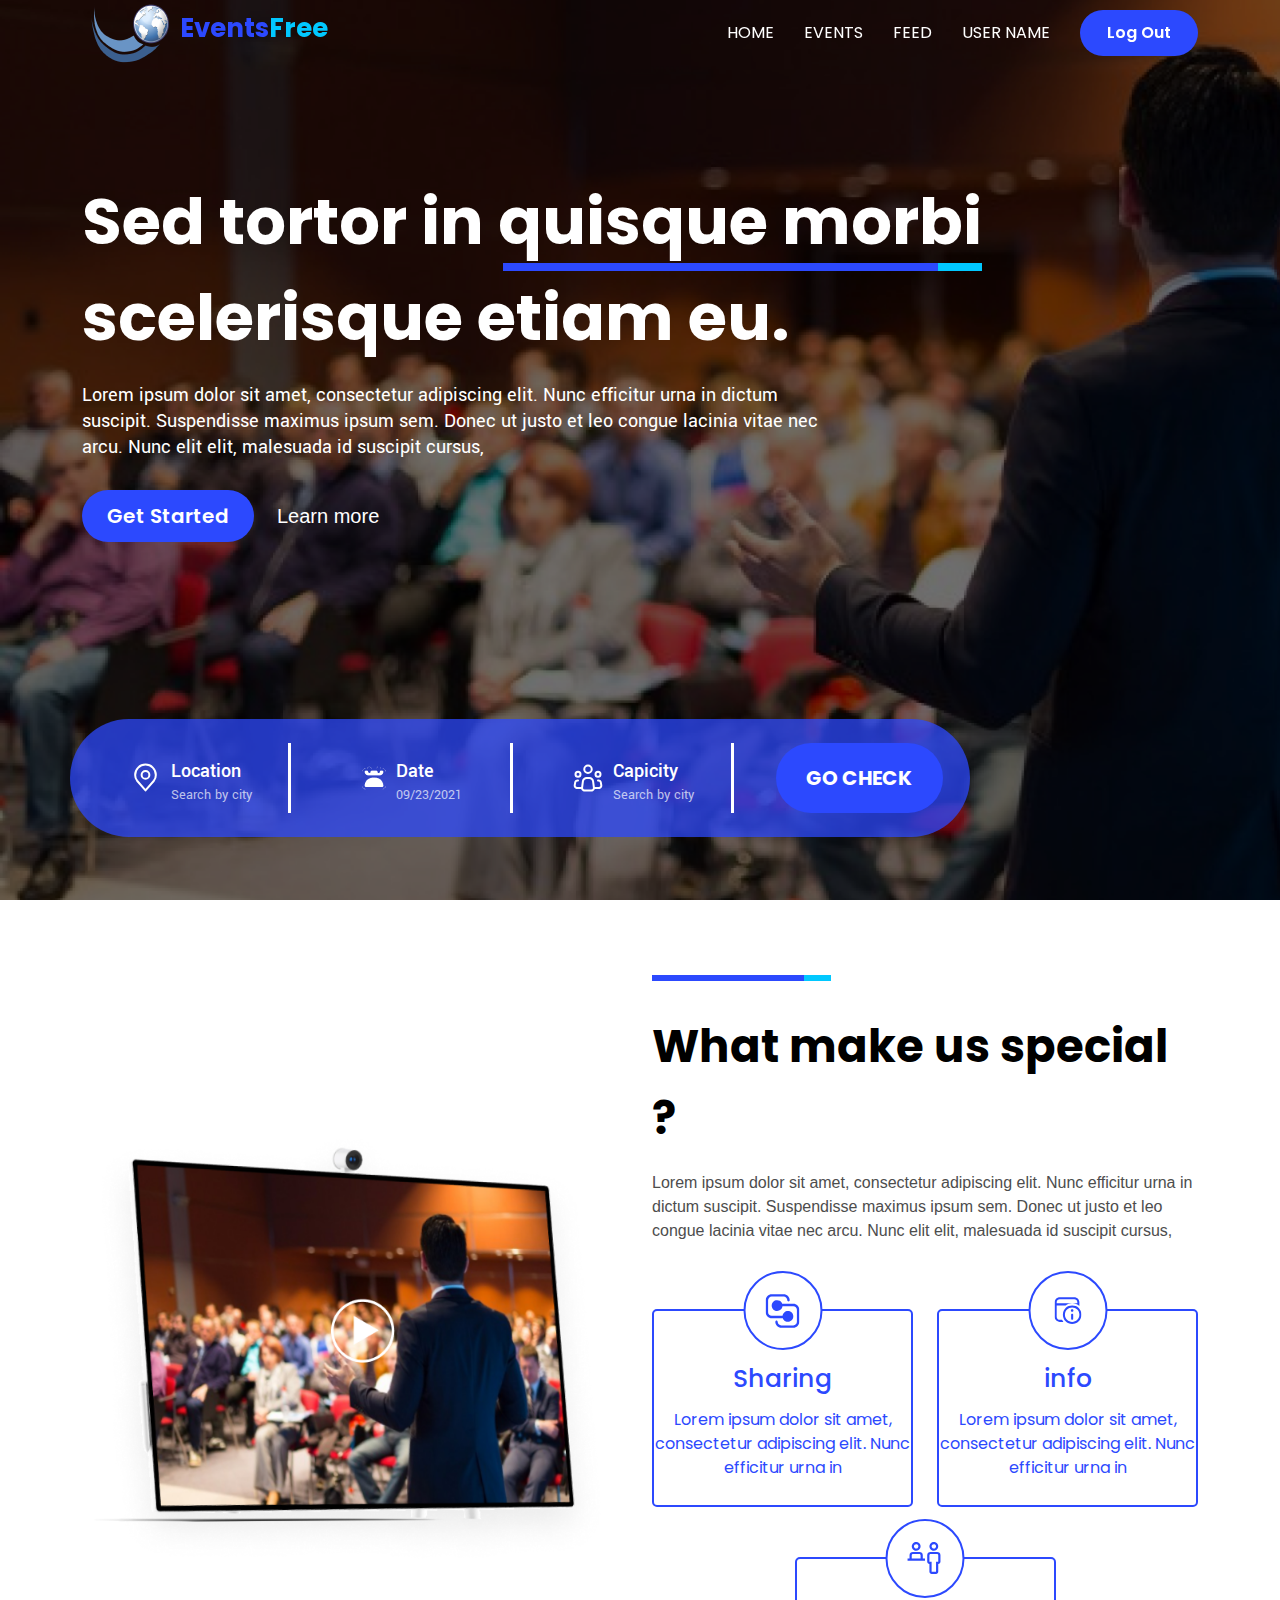
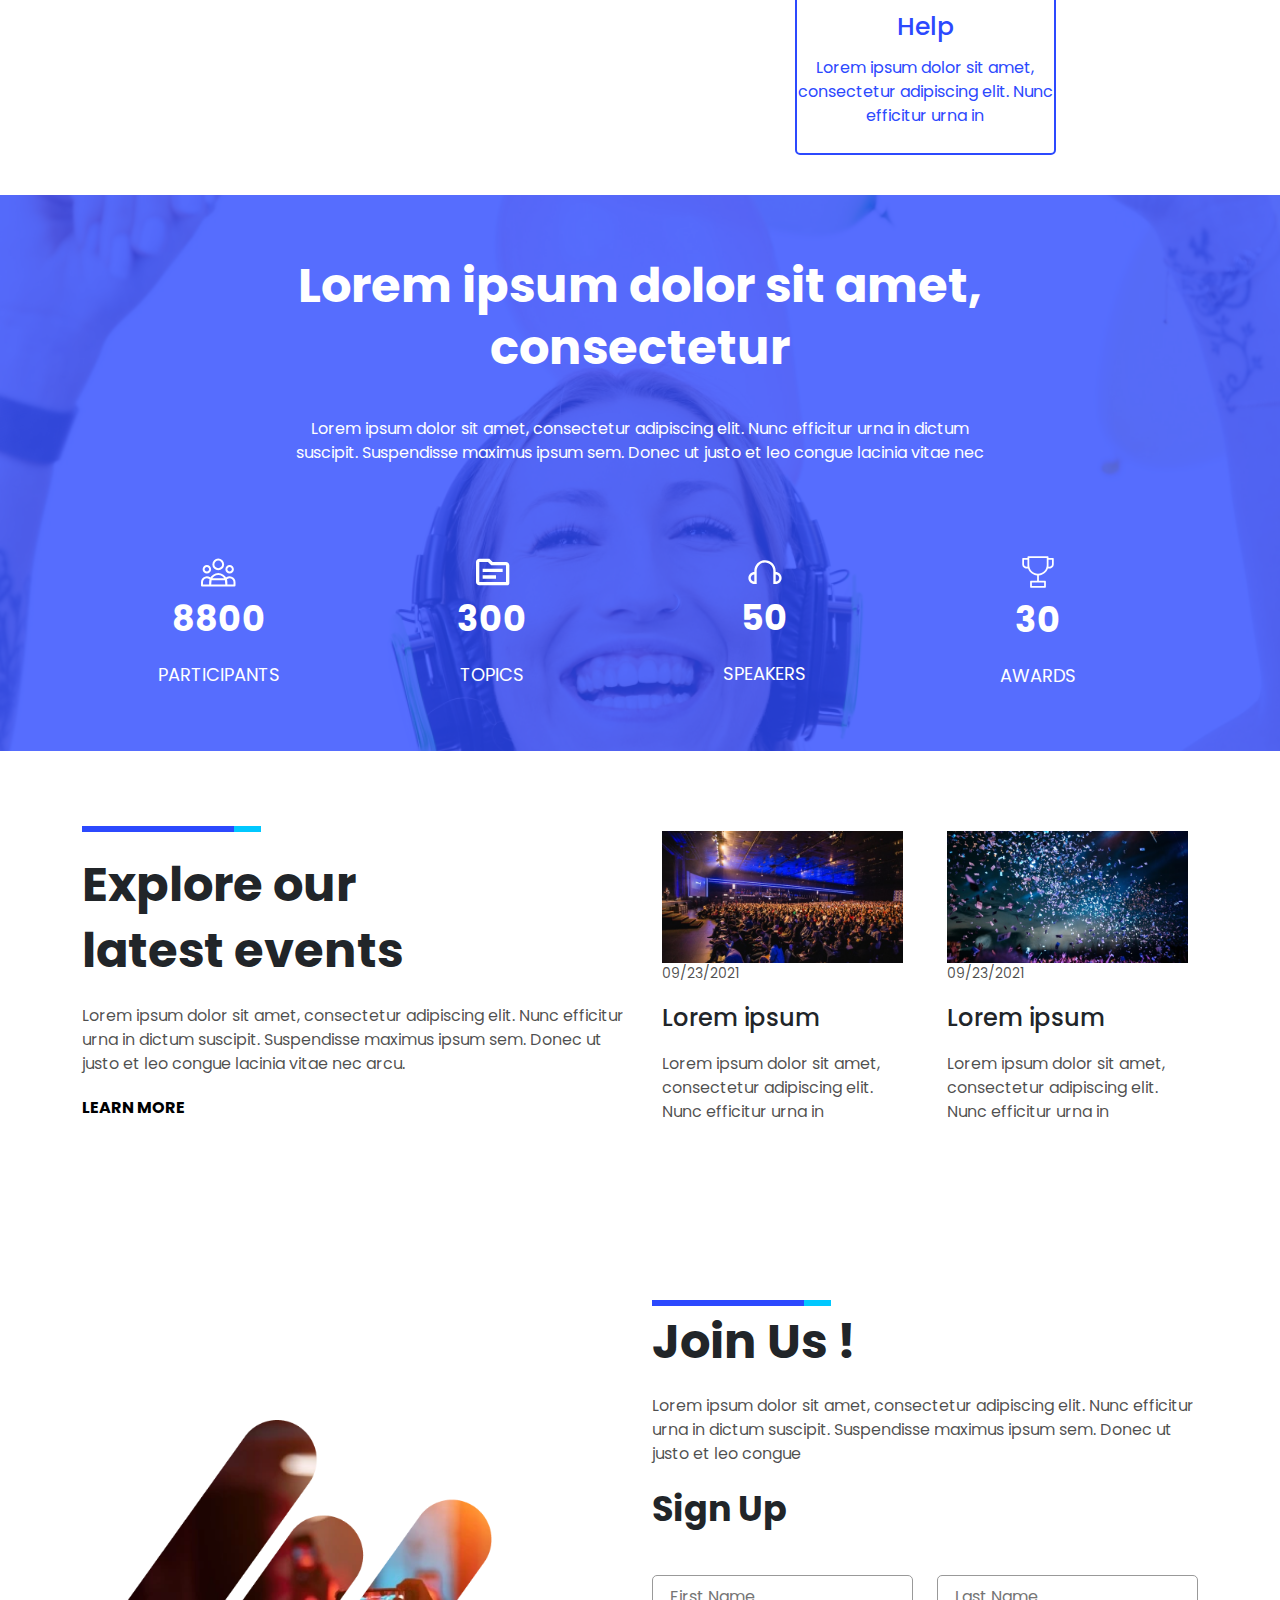
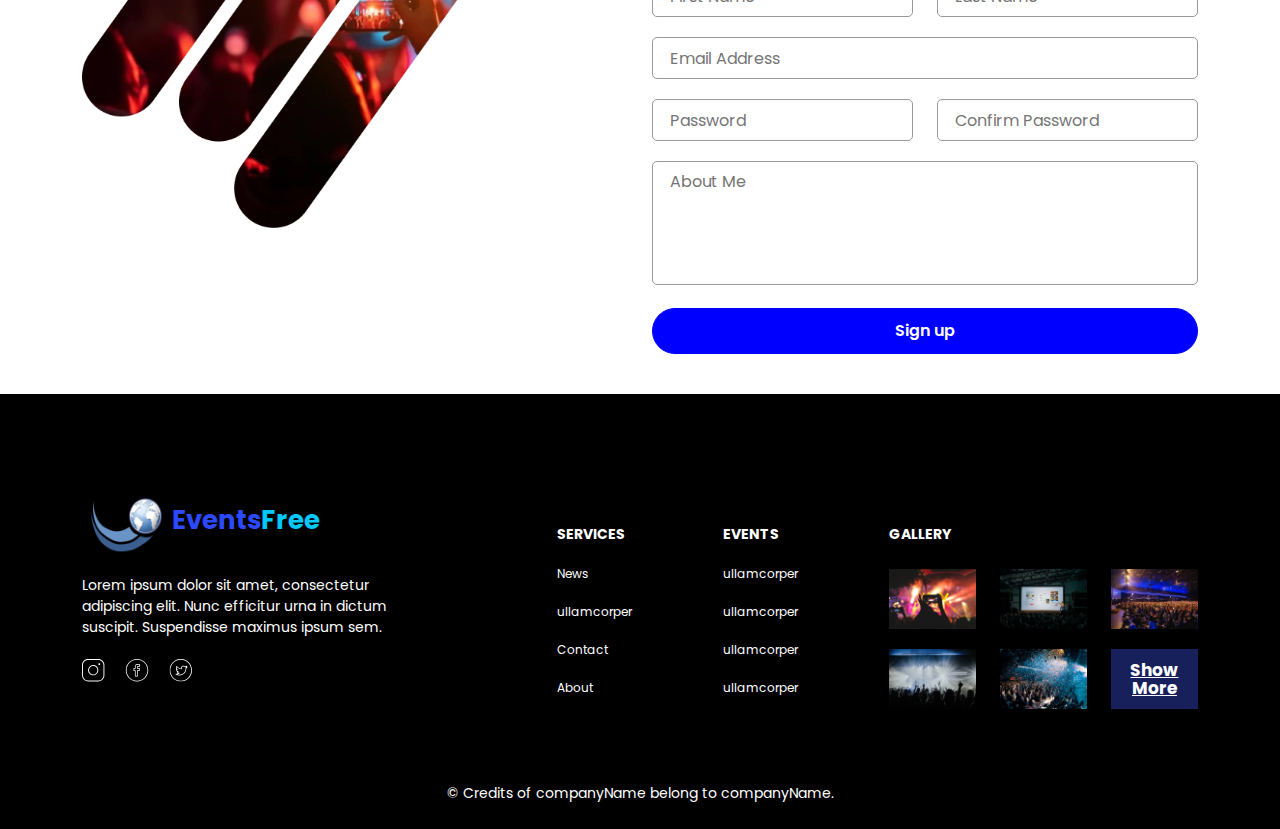
<file: index.html>
<!doctype html>
<html lang="en">

<head>
    <meta charset="utf-8">
    <meta name="viewport" content="width=device-width, initial-scale=1">
    <title>Event free</title>
    <link href="https://cdn.jsdelivr.net/npm/bootstrap@5.3.3/dist/css/bootstrap.min.css" rel="stylesheet"
        integrity="sha384-QWTKZyjpPEjISv5WaRU9OFeRpok6YctnYmDr5pNlyT2bRjXh0JMhjY6hW+ALEwIH" crossorigin="anonymous">
    <link rel="stylesheet" href="assets/css/style.css">
    <link rel="shortcut icon" href="/assets/image/nav-logo.png" type="image/x-icon">
</head>

<body>
    <section class="bg-img min-vh-100 layer d-flex justify-content-center flex-column">
        <div class="menu">
            <div class="container w-100 z-10 ">
                <nav class="d-flex justify-content-between align-items-center nav-bar">
                    <div class="d-flex align-items-center justify-content-center cursor">
                        <img src="./assets/image/nav-logo.png" alt="logo" class="w-40">
                        <h1 class="Events">Events<span class="Free">Free</span></h1>
                    </div>
                    <label for="nav-icon">
                        <span class="icon-line"></span>
                        <span class="icon-line"></span>
                        <span class="icon-line"></span>
                    </label>
                    <input type="checkbox" id="nav-icon" hidden>
                    <ul class="justify-content-center p-0 m-0  align-items-center d-flex gap30 display">
                        <li><a class="light position-relative nav-link" href="#HOME">HOME </a></li>
                        <li><a class="light position-relative nav-link" href="">EVENTS</a></li>
                        <li> <a class="light position-relative nav-link" href="">FEED</a></li>
                        <li><a class="light position-relative nav-link" href=""> USER NAME</a></li>
                        <li><button class="nav-btn cursor">Log Out</button></li>
                    </ul>
                </nav>
            </div>
        </div>
        <div class="flex-grow-1 d-flex align-items-center justify-content-center">
            <div class="container  position-relative w-100 z-1 pt-105">
                <div class="">
                    <p class="text">Sed tortor in <span class="line1"> quisque morbi</span>
                        scelerisque etiam eu.</p>
                </div>
                <p class="lorem">Lorem ipsum dolor sit amet, consectetur adipiscing elit. Nunc efficitur urna in dictum
                    suscipit.
                    Suspendisse maximus
                    ipsum sem. Donec ut justo et leo congue lacinia vitae nec arcu. Nunc elit elit, malesuada id
                    suscipit
                    cursus,</p>
                <div class="d-flex gap23 mt-30 align-items-center">
                    <button class="btn cursor">Get Started</button>
                    <a href="" class="link light text-decoration-none position-relative">Learn more</a>
                </div>
                <div class="bluebox mt-177 row justify-content-center  position-relative">
                    <div
                        class="col-12 col-sm-6  col-md-4 col-lg-3 d-flex align-items-center justify-content-center mt-24 whiteline position-relative mb-24">
                        <div class="d-flex justify-content-center align-items-center pl-20 cursor "><svg width="31"
                                height="31" viewBox="0 0 31 31" fill="none" xmlns="http://www.w3.org/2000/svg">
                                <path
                                    d="M15.5 16.791C17.6401 16.791 19.375 15.0561 19.375 12.916C19.375 10.7759 17.6401 9.04102 15.5 9.04102C13.3599 9.04102 11.625 10.7759 11.625 12.916C11.625 15.0561 13.3599 16.791 15.5 16.791Z"
                                    stroke="white" stroke-width="2" stroke-linecap="round" stroke-linejoin="round" />
                                <path
                                    d="M15.5003 2.58301C12.7598 2.58301 10.1314 3.6717 8.19356 5.60957C6.25568 7.54745 5.16699 10.1758 5.16699 12.9163C5.16699 15.3602 5.68624 16.9593 7.10449 18.7288L15.5003 28.4163L23.8962 18.7288C25.3144 16.9593 25.8337 15.3602 25.8337 12.9163C25.8337 10.1758 24.745 7.54745 22.8071 5.60957C20.8692 3.6717 18.2409 2.58301 15.5003 2.58301V2.58301Z"
                                    stroke="white" stroke-width="2" stroke-linecap="round" stroke-linejoin="round" />
                            </svg>
                            <div class="icon-text cursor">
                                <p class="head">Location</p>
                                <p class="sen postn-rel">Search by city</p>
                            </div>
                        </div>
                    </div>
                    <div
                        class="col-12 col-sm-6  col-md-4 col-lg-3 d-flex align-items-center justify-content-center mt-24 whiteline position-relative  mb-24">
                        <div class="d-flex justify-content-center align-items-center pl-20 cursor">
                            <img class="w-24" src="/assets/image/Vector.png" alt="image">
                            <div class="icon-text cursor">
                                <p class="head">Date</p>
                                <p class="sen">09/23/2021</p>
                            </div>
                        </div>
                    </div>
                    <div
                        class="col-12 col-sm-6  col-md-4 col-lg-3 d-flex align-items-center justify-content-center  mt-24 whiteline-1  position-relative mb-24">
                        <div class="d-flex justify-content-center align-items-center cursor pl-20"><svg width="30"
                                height="30" viewBox="0 0 30 30" fill="none" xmlns="http://www.w3.org/2000/svg">
                                <path
                                    d="M20.8991 24.69L20.0991 18.285C19.9857 17.3778 19.5448 16.5432 18.8593 15.9383C18.1738 15.3333 17.2909 14.9996 16.3766 15H13.6216C12.7078 15.0003 11.8254 15.3342 11.1405 15.9391C10.4555 16.544 10.0149 17.3782 9.9016 18.285L9.10035 24.69C9.05638 25.0419 9.08777 25.3991 9.19245 25.7379C9.29712 26.0768 9.47269 26.3894 9.70748 26.6552C9.94228 26.921 10.2309 27.1338 10.5543 27.2794C10.8776 27.4251 11.2282 27.5003 11.5828 27.5H18.4178C18.7724 27.5001 19.1229 27.4248 19.446 27.279C19.7692 27.1333 20.0577 26.9205 20.2924 26.6547C20.527 26.389 20.7025 26.0764 20.8071 25.7376C20.9117 25.3989 20.9431 25.0418 20.8991 24.69V24.69Z"
                                    stroke="white" stroke-width="2" stroke-linecap="round" stroke-linejoin="round" />
                                <path
                                    d="M15 10C17.0711 10 18.75 8.32107 18.75 6.25C18.75 4.17893 17.0711 2.5 15 2.5C12.9289 2.5 11.25 4.17893 11.25 6.25C11.25 8.32107 12.9289 10 15 10Z"
                                    stroke="white" stroke-width="2" />
                                <path
                                    d="M5 13.75C6.38071 13.75 7.5 12.6307 7.5 11.25C7.5 9.86929 6.38071 8.75 5 8.75C3.61929 8.75 2.5 9.86929 2.5 11.25C2.5 12.6307 3.61929 13.75 5 13.75Z"
                                    stroke="white" stroke-width="2" />
                                <path
                                    d="M25 13.75C26.3807 13.75 27.5 12.6307 27.5 11.25C27.5 9.86929 26.3807 8.75 25 8.75C23.6193 8.75 22.5 9.86929 22.5 11.25C22.5 12.6307 23.6193 13.75 25 13.75Z"
                                    stroke="white" stroke-width="2" />
                                <path
                                    d="M5.00023 17.5H4.61773C4.02593 17.4999 3.4533 17.7098 3.0017 18.0923C2.5501 18.4747 2.24883 19.005 2.15148 19.5887L1.73523 22.0887C1.67549 22.4469 1.69451 22.8138 1.79094 23.1639C1.88738 23.514 2.05892 23.8389 2.29364 24.116C2.52836 24.393 2.82062 24.6156 3.1501 24.7683C3.47957 24.921 3.83835 25 4.20148 25H8.75023"
                                    stroke="white" stroke-width="2" stroke-linecap="round" stroke-linejoin="round" />
                                <path
                                    d="M25 17.5H25.3825C25.9743 17.4999 26.5469 17.7098 26.9985 18.0923C27.4501 18.4747 27.7514 19.005 27.8487 19.5887L28.265 22.0887C28.3247 22.4469 28.3057 22.8138 28.2093 23.1639C28.1129 23.514 27.9413 23.8389 27.7066 24.116C27.4719 24.393 27.1796 24.6156 26.8501 24.7683C26.5207 24.921 26.1619 25 25.7987 25H21.25"
                                    stroke="white" stroke-width="2" stroke-linecap="round" stroke-linejoin="round" />
                            </svg>
                            <div class="icon-text cursor">
                                <p class="head">Capicity</p>
                                <p class="sen">Search by city</p>
                            </div>
                        </div>
                    </div>
                    <div class="col-12 col-sm-6  col-md-4 col-lg-3 mt-24 mb-24">
                        <span class="d-flex align-items-center justify-content-center"><button
                                class="check-btn cursor">GO
                                CHECK</button></span>
                    </div>
                </div>
            </div>
        </div>
    </section>
    <section>
        <div class="container">
            <div class="row">
                <div class="col-12 col-lg-6 d-flex align-items-center justify-content-center">
                    <div class="img-view d-flex">
                        <img src="./assets/image/screen-img.png" alt="image" class="yt-img">
                    </div>
                </div>
                <div class="col-12 col-lg-6">
                    <div class="line2"></div>
                    <div class="mt-30">
                        <p class="special">What make us special ?</p>
                        <p class="dolor">Lorem ipsum dolor sit amet, consectetur adipiscing elit. Nunc efficitur urna in
                            dictum suscipit. Suspendisse maximus
                            ipsum sem. Donec ut justo et leo congue lacinia vitae nec arcu. Nunc elit elit, malesuada id
                            suscipit cursus,</p>
                    </div>
                    <div class="row pb-20 justify-content-center">
                        <div class="col-12 col-md-4 col-sm-6 col-lg-6">
                            <div class="card col-12 card-222">
                                <div class="circle">
                                    <svg width="34" height="34" viewBox="0 0 34 34" fill="none"
                                        xmlns="http://www.w3.org/2000/svg">
                                        <path
                                            d="M0.200195 6.2002C0.200195 4.6089 0.832336 3.08277 1.95755 1.95755C3.08277 0.832336 4.6089 0.200195 6.2002 0.200195H18.2002C19.7915 0.200195 21.3176 0.832336 22.4428 1.95755C23.5681 3.08277 24.2002 4.6089 24.2002 6.2002C24.2002 6.51846 24.0738 6.82368 23.8487 7.04872C23.6237 7.27377 23.3185 7.4002 23.0002 7.4002C22.6819 7.4002 22.3767 7.27377 22.1517 7.04872C21.9266 6.82368 21.8002 6.51846 21.8002 6.2002C21.8002 5.24542 21.4209 4.32974 20.7458 3.65461C20.0707 2.97948 19.155 2.6002 18.2002 2.6002H6.2002C5.24542 2.6002 4.32974 2.97948 3.65461 3.65461C2.97948 4.32974 2.6002 5.24542 2.6002 6.2002V18.2002C2.6002 19.155 2.97948 20.0707 3.65461 20.7458C4.32974 21.4209 5.24542 21.8002 6.2002 21.8002H17.0338C17.1822 20.4816 17.8109 19.2638 18.7999 18.3791C19.7889 17.4945 21.0691 17.005 22.396 17.0041C23.7229 17.0031 25.0038 17.4907 25.9941 18.3739C26.9844 19.2571 27.6149 20.474 27.7652 21.7924C27.9155 23.1108 27.5751 24.4384 26.809 25.5218C26.0428 26.6052 24.9046 27.3687 23.6115 27.6664C22.3184 27.9641 20.961 27.7753 19.7982 27.136C18.6354 26.4966 17.7488 25.4516 17.3074 24.2002H6.2002C4.6089 24.2002 3.08277 23.5681 1.95755 22.4428C0.832336 21.3176 0.200195 19.7915 0.200195 18.2002V6.2002ZM11.0002 26.6002C10.6819 26.6002 10.3767 26.7266 10.1517 26.9517C9.92662 27.1767 9.8002 27.4819 9.8002 27.8002C9.8002 29.3915 10.4323 30.9176 11.5576 32.0428C12.6828 33.1681 14.2089 33.8002 15.8002 33.8002H27.8002C29.3915 33.8002 30.9176 33.1681 32.0428 32.0428C33.1681 30.9176 33.8002 29.3915 33.8002 27.8002V15.8002C33.8002 14.2089 33.1681 12.6828 32.0428 11.5576C30.9176 10.4323 29.3915 9.8002 27.8002 9.8002H16.693C16.2516 8.54881 15.365 7.50375 14.2022 6.86443C13.0394 6.22511 11.682 6.03629 10.3889 6.33402C9.09577 6.63174 7.95756 7.39515 7.19143 8.47858C6.42531 9.562 6.08492 10.8896 6.23522 12.208C6.38551 13.5264 7.01597 14.7433 8.00629 15.6265C8.99661 16.5097 10.2774 16.9973 11.6044 16.9963C12.9313 16.9954 14.2114 16.5059 15.2005 15.6212C16.1895 14.7366 16.8182 13.5188 16.9666 12.2002H27.8002C28.755 12.2002 29.6707 12.5795 30.3458 13.2546C31.0209 13.9297 31.4002 14.8454 31.4002 15.8002V27.8002C31.4002 28.755 31.0209 29.6707 30.3458 30.3458C29.6707 31.0209 28.755 31.4002 27.8002 31.4002H15.8002C14.8454 31.4002 13.9297 31.0209 13.2546 30.3458C12.5795 29.6707 12.2002 28.755 12.2002 27.8002C12.2002 27.4819 12.0738 27.1767 11.8487 26.9517C11.6237 26.7266 11.3185 26.6002 11.0002 26.6002Z"
                                            fill="#2C49FE" />
                                    </svg>
                                </div>
                                <p class="card-head">Sharing</p>
                                <p class="card-text">Lorem ipsum dolor sit amet, consectetur adipiscing elit. Nunc
                                    efficitur
                                    urna in</p>
                            </div>
                        </div>
                        <div class="col-12 col-md-4 col-sm-6 col-lg-6">
                            <div class="card col-12">
                                <div class="circle">
                                    <svg width="27" height="27" viewBox="0 0 27 27" fill="none"
                                        xmlns="http://www.w3.org/2000/svg">
                                        <path
                                            d="M24.875 5.28125C24.875 3.91373 24.3318 2.60222 23.3648 1.63523C22.3978 0.668246 21.0863 0.125 19.7188 0.125H5.28125C3.91373 0.125 2.60222 0.668246 1.63523 1.63523C0.668246 2.60222 0.125 3.91373 0.125 5.28125V19.7188C0.125 21.0863 0.668246 22.3978 1.63523 23.3648C2.60222 24.3318 3.91373 24.875 5.28125 24.875H8.90506C8.37981 24.2388 7.92544 23.5472 7.55 22.8125H5.28125C4.46074 22.8125 3.67383 22.4866 3.09364 21.9064C2.51345 21.3262 2.1875 20.5393 2.1875 19.7188V8.375H11.1326C12.9785 7.07562 15.2287 6.3125 17.6562 6.3125C20.3994 6.3125 22.9156 7.286 24.875 8.90506V5.28125ZM17.6562 6.3125H2.1875V5.28125C2.1875 4.46074 2.51345 3.67383 3.09364 3.09364C3.67383 2.51345 4.46074 2.1875 5.28125 2.1875H19.7188C20.5393 2.1875 21.3262 2.51345 21.9064 3.09364C22.4866 3.67383 22.8125 4.46074 22.8125 5.28125V6.3125H17.6562ZM16.3672 13.5312C16.3672 13.1894 16.503 12.8615 16.7447 12.6197C16.9865 12.378 17.3144 12.2422 17.6562 12.2422C17.9981 12.2422 18.326 12.378 18.5678 12.6197C18.8095 12.8615 18.9453 13.1894 18.9453 13.5312C18.9453 13.8731 18.8095 14.201 18.5678 14.4428C18.326 14.6845 17.9981 14.8203 17.6562 14.8203C17.3144 14.8203 16.9865 14.6845 16.7447 14.4428C16.503 14.201 16.3672 13.8731 16.3672 13.5312ZM18.6875 21.7812C18.6875 22.0548 18.5789 22.3171 18.3855 22.5105C18.1921 22.7039 17.9298 22.8125 17.6562 22.8125C17.3827 22.8125 17.1204 22.7039 16.927 22.5105C16.7336 22.3171 16.625 22.0548 16.625 21.7812V17.6562C16.625 17.3827 16.7336 17.1204 16.927 16.927C17.1204 16.7336 17.3827 16.625 17.6562 16.625C17.9298 16.625 18.1921 16.7336 18.3855 16.927C18.5789 17.1204 18.6875 17.3827 18.6875 17.6562V21.7812ZM8.375 17.6562C8.375 16.4374 8.61507 15.2305 9.08149 14.1045C9.54792 12.9784 10.2316 11.9553 11.0934 11.0934C11.9553 10.2316 12.9784 9.54792 14.1045 9.08149C15.2305 8.61507 16.4374 8.375 17.6562 8.375C18.8751 8.375 20.082 8.61507 21.208 9.08149C22.3341 9.54792 23.3572 10.2316 24.2191 11.0934C25.0809 11.9553 25.7646 12.9784 26.231 14.1045C26.6974 15.2305 26.9375 16.4374 26.9375 17.6562C26.9375 20.1178 25.9597 22.4785 24.2191 24.2191C22.4785 25.9597 20.1178 26.9375 17.6562 26.9375C15.1947 26.9375 12.834 25.9597 11.0934 24.2191C9.35284 22.4785 8.375 20.1178 8.375 17.6562ZM10.4375 17.6562C10.4375 19.5708 11.198 21.4069 12.5518 22.7607C13.9056 24.1145 15.7417 24.875 17.6562 24.875C19.5708 24.875 21.4069 24.1145 22.7607 22.7607C24.1145 21.4069 24.875 19.5708 24.875 17.6562C24.875 15.7417 24.1145 13.9056 22.7607 12.5518C21.4069 11.198 19.5708 10.4375 17.6562 10.4375C15.7417 10.4375 13.9056 11.198 12.5518 12.5518C11.198 13.9056 10.4375 15.7417 10.4375 17.6562Z"
                                            fill="#2C49FE" />
                                    </svg>

                                </div>
                                <p class="card-head">info</p>
                                <p class="card-text">Lorem ipsum dolor sit amet, consectetur adipiscing elit. Nunc
                                    efficitur
                                    urna in</p>
                            </div>
                        </div>
                        <div class="col-12 col-md-4 col-sm-6 col-lg-6">
                            <div class="card col-12 ">
                                <div class="circle">
                                    <svg width="53" height="53" viewBox="0 0 53 53" fill="none"
                                        xmlns="http://www.w3.org/2000/svg">
                                        <g clip-path="url(#clip0_34717_6863)">
                                            <path
                                                d="M38.6455 19.875H32.0205C31.1422 19.8759 30.3002 20.2252 29.6792 20.8462C29.0582 21.4672 28.7089 22.3092 28.708 23.1875V29.8125C28.7086 30.398 28.9414 30.9594 29.3555 31.3734C29.7695 31.7874 30.3308 32.0202 30.9163 32.0208V39.75C30.9169 40.3355 31.1498 40.8969 31.5638 41.3109C31.9778 41.7249 32.5392 41.9578 33.1247 41.9583H37.5413C38.1268 41.9578 38.6882 41.7249 39.1022 41.3109C39.5162 40.8969 39.7491 40.3355 39.7497 39.75V32.0208C40.3352 32.0202 40.8965 31.7874 41.3106 31.3734C41.7246 30.9594 41.9574 30.398 41.958 29.8125V23.1875C41.9571 22.3092 41.6079 21.4672 40.9868 20.8462C40.3658 20.2252 39.5238 19.8759 38.6455 19.875ZM39.7497 29.8125H37.5413V39.75H33.1247V29.8125H30.9163V23.1875C30.9163 22.8947 31.0327 22.6138 31.2397 22.4067C31.4468 22.1997 31.7277 22.0833 32.0205 22.0833H38.6455C38.9384 22.0833 39.2192 22.1997 39.4263 22.4067C39.6333 22.6138 39.7497 22.8947 39.7497 23.1875V29.8125Z"
                                                fill="#2C49FE" />
                                            <path
                                                d="M30.916 14.3542C30.916 13.4806 31.175 12.6267 31.6604 11.9004C32.1457 11.1741 32.8355 10.608 33.6425 10.2737C34.4495 9.93941 35.3376 9.85195 36.1943 10.0224C37.0511 10.1928 37.8381 10.6134 38.4557 11.2311C39.0734 11.8488 39.4941 12.6358 39.6645 13.4925C39.8349 14.3493 39.7474 15.2373 39.4132 16.0444C39.0789 16.8514 38.5128 17.5412 37.7865 18.0265C37.0601 18.5118 36.2062 18.7708 35.3327 18.7708C34.1617 18.7697 33.039 18.304 32.2109 17.4759C31.3829 16.6479 30.9172 15.5252 30.916 14.3542ZM33.1243 14.3542C33.1243 14.7909 33.2539 15.2179 33.4965 15.5811C33.7392 15.9442 34.0841 16.2273 34.4876 16.3944C34.8911 16.5615 35.3351 16.6053 35.7635 16.5201C36.1919 16.4349 36.5854 16.2245 36.8942 15.9157C37.2031 15.6069 37.4134 15.2134 37.4986 14.785C37.5838 14.3566 37.5401 13.9126 37.3729 13.5091C37.2058 13.1056 36.9227 12.7607 36.5596 12.518C36.1964 12.2754 35.7694 12.1458 35.3327 12.1458C34.7472 12.1464 34.1858 12.3793 33.7718 12.7933C33.3578 13.2073 33.1249 13.7687 33.1243 14.3542Z"
                                                fill="#2C49FE" />
                                            <path
                                                d="M24.2913 26.5V23.1875C24.2905 22.3092 23.9412 21.4672 23.3202 20.8462C22.6991 20.2252 21.8571 19.8759 20.9788 19.875H14.3538C13.4756 19.8759 12.6335 20.2252 12.0125 20.8462C11.3915 21.4672 11.0422 22.3092 11.0413 23.1875V26.5H8.83301V28.7083H26.4997V26.5H24.2913ZM13.2497 23.1875C13.2497 22.8947 13.366 22.6138 13.5731 22.4067C13.7801 22.1997 14.061 22.0833 14.3538 22.0833H20.9788C21.2717 22.0833 21.5525 22.1997 21.7596 22.4067C21.9667 22.6138 22.083 22.8947 22.083 23.1875V26.5H13.2497V23.1875Z"
                                                fill="#2C49FE" />
                                            <path
                                                d="M13.25 14.3542C13.25 13.4806 13.509 12.6267 13.9943 11.9004C14.4797 11.1741 15.1694 10.608 15.9765 10.2737C16.7835 9.93941 17.6716 9.85195 18.5283 10.0224C19.3851 10.1928 20.172 10.6134 20.7897 11.2311C21.4074 11.8488 21.8281 12.6358 21.9985 13.4925C22.1689 14.3493 22.0814 15.2373 21.7471 16.0444C21.4128 16.8514 20.8468 17.5412 20.1204 18.0265C19.3941 18.5118 18.5402 18.7708 17.6667 18.7708C16.4957 18.7697 15.3729 18.304 14.5449 17.4759C13.7169 16.6479 13.2512 15.5252 13.25 14.3542ZM15.4583 14.3542C15.4583 14.7909 15.5879 15.2179 15.8305 15.5811C16.0732 15.9442 16.4181 16.2273 16.8216 16.3944C17.2251 16.5615 17.6691 16.6053 18.0975 16.5201C18.5259 16.4349 18.9194 16.2245 19.2282 15.9157C19.537 15.6069 19.7474 15.2134 19.8326 14.785C19.9178 14.3566 19.874 13.9126 19.7069 13.5091C19.5398 13.1056 19.2567 12.7607 18.8936 12.518C18.5304 12.2754 18.1034 12.1458 17.6667 12.1458C17.0812 12.1464 16.5198 12.3793 16.1058 12.7933C15.6918 13.2073 15.4589 13.7687 15.4583 14.3542Z"
                                                fill="#2C49FE" />
                                        </g>
                                        <defs>
                                            <clipPath id="clip0_34717_6863">
                                                <rect width="35.3333" height="35.3333" fill="white"
                                                    transform="translate(8.83301 8.83301)" />
                                            </clipPath>
                                        </defs>
                                    </svg>

                                </div>
                                <p class="card-head">Help</p>
                                <p class="card-text">Lorem ipsum dolor sit amet, consectetur adipiscing elit. Nunc
                                    efficitur
                                    urna in</p>
                            </div>
                        </div>
                    </div>
                </div>
            </div>
        </div>

    </section>

    <section id="HOME" class="bg-img2 w-100 h-100 sec-layer d-flex justify-center f-direction">
        <div class="container position-relative z-1 pb-40 w-100">
            <div class="main-content mt-50 d-flex align-items-center flex-column">
                <h2 class="sec-3-head mt-50">Lorem ipsum dolor sit amet, consectetur</h2>
                <p class="sec-3-text">Lorem ipsum dolor sit amet, consectetur adipiscing elit. Nunc efficitur urna
                    in dictum suscipit.
                    Suspendisse maximus
                    ipsum sem. Donec ut justo et leo congue lacinia vitae nec</p>
            </div>

            <div class="row w-100">
                <div class="sec-box">
                    <div class="col-12  mt-20 col-md-4 col-lg-3 d-flex align-items-center  flex-column">
                        <span><svg width="39" height="39" viewBox="0 0 39 39" fill="none"
                                xmlns="http://www.w3.org/2000/svg">
                                <path
                                    d="M27.375 32.5H35.5V29.25C35.4999 28.2369 35.1842 27.2489 34.5967 26.4235C34.0092 25.5981 33.1792 24.9762 32.222 24.6443C31.2647 24.3125 30.2279 24.2871 29.2555 24.5717C28.2832 24.8563 27.4237 25.4367 26.7965 26.2324L27.375 32.5ZM27.375 32.5H11.125H27.375ZM27.375 32.5V29.25C27.375 28.184 27.1702 27.1651 26.7965 26.2324L27.375 32.5ZM11.125 32.5H3V29.25C3.00007 28.2369 3.3158 27.2489 3.90327 26.4235C4.49075 25.5981 5.3208 24.9762 6.27803 24.6443C7.23526 24.3125 8.27211 24.2871 9.24445 24.5717C10.2168 24.8563 11.0763 25.4367 11.7035 26.2324L11.125 32.5ZM11.125 32.5V29.25C11.125 28.184 11.3297 27.1651 11.7035 26.2324L11.125 32.5ZM11.7035 26.2324C12.307 24.7243 13.3484 23.4316 14.6935 22.5211C16.0386 21.6105 17.6257 21.1239 19.25 21.1239C20.8743 21.1239 22.4614 21.6105 23.8065 22.5211C25.1516 23.4316 26.193 24.7243 26.7965 26.2324H11.7035ZM24.125 11.375C24.125 12.6679 23.6114 13.9079 22.6971 14.8221C21.7829 15.7364 20.5429 16.25 19.25 16.25C17.9571 16.25 16.7171 15.7364 15.8029 14.8221C14.8886 13.9079 14.375 12.6679 14.375 11.375C14.375 10.0821 14.8886 8.84209 15.8029 7.92785C16.7171 7.01361 17.9571 6.5 19.25 6.5C20.5429 6.5 21.7829 7.01361 22.6971 7.92785C23.6114 8.84209 24.125 10.0821 24.125 11.375V11.375ZM33.875 16.25C33.875 17.112 33.5326 17.9386 32.9231 18.5481C32.3136 19.1576 31.487 19.5 30.625 19.5C29.763 19.5 28.9364 19.1576 28.3269 18.5481C27.7174 17.9386 27.375 17.112 27.375 16.25C27.375 15.388 27.7174 14.5614 28.3269 13.9519C28.9364 13.3424 29.763 13 30.625 13C31.487 13 32.3136 13.3424 32.9231 13.9519C33.5326 14.5614 33.875 15.388 33.875 16.25ZM11.125 16.25C11.125 17.112 10.7826 17.9386 10.1731 18.5481C9.5636 19.1576 8.73695 19.5 7.875 19.5C7.01305 19.5 6.1864 19.1576 5.5769 18.5481C4.96741 17.9386 4.625 17.112 4.625 16.25C4.625 15.388 4.96741 14.5614 5.5769 13.9519C6.1864 13.3424 7.01305 13 7.875 13C8.73695 13 9.5636 13.3424 10.1731 13.9519C10.7826 14.5614 11.125 15.388 11.125 16.25Z"
                                    stroke="white" stroke-width="2" stroke-linecap="round" stroke-linejoin="round" />
                            </svg>
                        </span>
                        <p class="numb cursor">8800</p>
                        <p class="joint cursor">PARTICIPANTS</p>
                    </div>
                    <div class="col-12  mt-20 col-sm-6 col-md-4 col-lg-3  d-flex align-items-center  flex-column">
                        <span><svg width="40" height="40" viewBox="0 0 40 40" fill="none"
                                xmlns="http://www.w3.org/2000/svg">
                                <path
                                    d="M34 10.0003H20.6667L17.3333 6.66699H7.33333C5.5 6.66699 4.01667 8.16699 4.01667 10.0003L4 30.0003C4 31.8337 5.5 33.3337 7.33333 33.3337H35.2833C36.4167 33.3337 37.3333 32.4003 37.3333 31.2837V13.3337C37.3333 11.5003 35.8333 10.0003 34 10.0003ZM34 30.0003H7.33333V10.0003H15.95L19.2833 13.3337H34V30.0003ZM30.6667 20.0003H10.6667V16.667H30.6667V20.0003ZM24 26.667H10.6667V23.3337H24V26.667Z"
                                    fill="white" />
                            </svg>

                        </span>
                        <p class="numb cursor">300</p>
                        <p class="joint cursor">TOPICS</p>
                    </div>
                    <div class="col-12  mt-20 col-sm-6 col-md-4 col-lg-3  d-flex align-items-center  flex-column">
                        <span><svg width="38" height="38" viewBox="0 0 38 38" fill="none"
                                xmlns="http://www.w3.org/2000/svg">
                                <path
                                    d="M29.6875 19V17.8125C29.6875 14.978 28.5615 12.2596 26.5572 10.2553C24.5529 8.251 21.8345 7.125 19 7.125C16.1655 7.125 13.4471 8.251 11.4428 10.2553C9.4385 12.2596 8.3125 14.978 8.3125 17.8125V19C6.73778 19 5.22755 19.6256 4.11405 20.7391C3.00056 21.8526 2.375 23.3628 2.375 24.9375C2.375 26.5122 3.00056 28.0224 4.11405 29.1359C5.22755 30.2494 6.73778 30.875 8.3125 30.875H10.6875V17.8125C10.6875 15.6079 11.5633 13.4936 13.1222 11.9347C14.6811 10.3758 16.7954 9.5 19 9.5C21.2046 9.5 23.3189 10.3758 24.8778 11.9347C26.4367 13.4936 27.3125 15.6079 27.3125 17.8125V30.875H29.6875C31.2622 30.875 32.7724 30.2494 33.8859 29.1359C34.9994 28.0224 35.625 26.5122 35.625 24.9375C35.625 23.3628 34.9994 21.8526 33.8859 20.7391C32.7724 19.6256 31.2622 19 29.6875 19ZM4.75 24.9375C4.75 23.9927 5.12533 23.0865 5.79343 22.4184C6.46153 21.7503 7.36767 21.375 8.3125 21.375V28.5C7.36767 28.5 6.46153 28.1247 5.79343 27.4566C5.12533 26.7885 4.75 25.8823 4.75 24.9375ZM29.6875 28.5V21.375C30.6323 21.375 31.5385 21.7503 32.2066 22.4184C32.8747 23.0865 33.25 23.9927 33.25 24.9375C33.25 25.8823 32.8747 26.7885 32.2066 27.4566C31.5385 28.1247 30.6323 28.5 29.6875 28.5Z"
                                    fill="white" />
                            </svg>

                        </span>
                        <p class="numb cursor">50</p>
                        <p class="joint cursor">SPEAKERS</p>
                    </div>
                    <div class="col-12  mt-20 col-sm-6 col-md-4 col-lg-3  d-flex align-items-center  flex-column">
                        <span><svg width="42" height="42" viewBox="0 0 42 42" fill="none"
                                xmlns="http://www.w3.org/2000/svg">
                                <path fill-rule="evenodd" clip-rule="evenodd"
                                    d="M10.5 6.125C10.5 5.89294 10.5922 5.67038 10.7563 5.50628C10.9204 5.34219 11.1429 5.25 11.375 5.25H30.625C30.8571 5.25 31.0796 5.34219 31.2437 5.50628C31.4078 5.67038 31.5 5.89294 31.5 6.125V7H35.875C36.1071 7 36.3296 7.09219 36.4937 7.25628C36.6578 7.42038 36.75 7.64294 36.75 7.875V13.125C36.75 14.2853 36.2891 15.3981 35.4686 16.2186C34.6481 17.0391 33.5353 17.5 32.375 17.5H30.9024C29.554 21.315 26.0636 24.1185 21.875 24.4641V29.75H28C28.2321 29.75 28.4546 29.8422 28.6187 30.0063C28.7828 30.1704 28.875 30.3929 28.875 30.625V35.875C28.875 36.1071 28.7828 36.3296 28.6187 36.4937C28.4546 36.6578 28.2321 36.75 28 36.75H14C13.7679 36.75 13.5454 36.6578 13.3813 36.4937C13.2172 36.3296 13.125 36.1071 13.125 35.875V30.625C13.125 30.3929 13.2172 30.1704 13.3813 30.0063C13.5454 29.8422 13.7679 29.75 14 29.75H20.125V24.4641C15.9373 24.1185 12.446 21.315 11.0976 17.5H9.625C8.46468 17.5 7.35188 17.0391 6.53141 16.2186C5.71094 15.3981 5.25 14.2853 5.25 13.125V7.875C5.25 7.64294 5.34219 7.42038 5.50628 7.25628C5.67038 7.09219 5.89294 7 6.125 7H10.5V6.125ZM29.75 14V7H12.25V14C12.25 18.8326 16.1674 22.75 21 22.75C25.8326 22.75 29.75 18.8326 29.75 14ZM31.5 8.75V15.75H32.375C33.0712 15.75 33.7389 15.4734 34.2312 14.9812C34.7234 14.4889 35 13.8212 35 13.125V8.75H31.5ZM7 8.75H10.5V15.75H9.625C8.92881 15.75 8.26113 15.4734 7.76884 14.9812C7.27656 14.4889 7 13.8212 7 13.125V8.75ZM14.875 31.5V35H27.125V31.5H14.875Z"
                                    fill="white" />
                            </svg>

                        </span>
                        <p class="numb cursor">30</p>
                        <p class="joint cursor">AWARDS</p>
                    </div>
                </div>
            </div>
        </div>
    </section>
    <!-----------------section-4---------------------------->
    <section>
        <div class="container">
            <div class="row">
                <div class="col-12 col-lg-6">
                    <div class="line2"></div>
                    <p class="sec-4-head">Explore our latest events</p>
                    <p class="sec-4-text">Lorem ipsum dolor sit amet, consectetur adipiscing elit. Nunc efficitur urna
                        in dictum suscipit. Suspendisse maximus
                        ipsum sem. Donec ut justo et leo congue lacinia vitae nec arcu.</p>
                    <a href="" class="Learn ">LEARN MORE</a>
                </div>
                <div class="col-12 col-sm-6 col-lg-3">
                    <div class="sec-4-box">
                        <img src="./assets/image/sec-3-1.png" alt="night-event" class="w-100">
                        <p class="date">09/23/2021</p>
                        <p class="col-head">Lorem ipsum</p>
                        <p class="col-text">Lorem ipsum dolor sit amet, consectetur adipiscing elit. Nunc efficitur urna
                            in</p>
                    </div>
                </div>
                <div class="col-12 col-sm-6 col-lg-3">
                    <div class="sec-4-box mt-70">
                        <img src="./assets/image/sec-3-2.png" alt="night-event" class="w-100">
                        <p class="date">09/23/2021</p>
                        <p class="col-head">Lorem ipsum</p>
                        <p class="col-text">Lorem ipsum dolor sit amet, consectetur adipiscing elit. Nunc efficitur urna
                            in</p>
                    </div>

                </div>
            </div>
            <div class="row mt-75">
                <div class="col-12 col-lg-6">
                    <img src="/assets/image/3-line-img.png" alt="img" class="w-75 mt-195">
                </div>
                <div class="col-12 col-lg-6">
                    <div class="line2"></div>
                    <p class="Join">Join Us !</p>
                    <p class="col-6-text">Lorem ipsum dolor sit amet, consectetur adipiscing elit. Nunc efficitur urna
                        in dictum suscipit. Suspendisse maximus
                        ipsum sem. Donec ut justo et leo congue</p>
                    <p class="sign">Sign Up</p>
                    <form>
                        <div class="row mt-20">
                            <div class="col-6">
                                <input type="text" placeholder="First Name" class="blanks">
                            </div>
                            <div class="col-6">
                                <input type="text" placeholder="Last Name" class="blanks">
                            </div>
                            <div class="col-12">
                                <input type="email" placeholder="Email Address" class="width">
                            </div>
                            <div class="col-6">
                                <input type="password" placeholder="Password" class="blanks">
                            </div>
                            <div class="col-6">
                                <input type="password" placeholder="Confirm Password" class="blanks">
                            </div>
                            <div class="col-12">
                                <textarea name="AboutMe" id="AboutMe" placeholder="About Me" class="entry"></textarea>
                            </div>
                            <div class="col-12 d-flex justify-center"><button class="sec-4-btn">Sign up</button></div>
                        </div>
                    </form>
                </div>
            </div>
        </div>
    </section>
    <!------------------------section-5(footer)----------------------------->
    <footer class="bg-black pt-70">
        <div class="container">

            <div class="row">
                <div class="col-12 col-lg-5 pr-105">
                    <div class="d-flex align-items-center pt-30">
                        <img src="assets/image/nav-logo.png" alt="logo" class="w-20">
                        <h1 class="Events">Events<span class="Free">Free</span></h1>
                    </div>
                    <p class="footer-text mt-20">Lorem ipsum dolor sit amet, consectetur adipiscing elit. Nunc efficitur
                        urna
                        in dictum suscipit. Suspendisse maximus
                        ipsum sem.</p>
                    <div class="d-flex gap10 mt-20 ">
                        <a href="https://www.instagram.com/accounts/login/?hl=en" target="_blank" >
                            <svg width="23" height="23" viewBox="0 0 23 23" fill="none"
                                xmlns="http://www.w3.org/2000/svg">
                                <path
                                    d="M11.2 6.06667C10.1847 6.06667 9.19225 6.36773 8.34807 6.93179C7.5039 7.49585 6.84595 8.29756 6.45742 9.23556C6.06889 10.1736 5.96723 11.2057 6.1653 12.2015C6.36337 13.1972 6.85228 14.1119 7.57018 14.8298C8.28809 15.5477 9.20277 16.0366 10.1985 16.2347C11.1943 16.4328 12.2264 16.3311 13.1644 15.9426C14.1024 15.5541 14.9042 14.8961 15.4682 14.0519C16.0323 13.2078 16.3333 12.2153 16.3333 11.2C16.3318 9.83903 15.7905 8.53424 14.8281 7.57189C13.8658 6.60954 12.561 6.06821 11.2 6.06667ZM11.2 15.4C10.3693 15.4 9.55729 15.1537 8.86661 14.6922C8.17592 14.2307 7.63759 13.5747 7.31971 12.8073C7.00182 12.0398 6.91864 11.1953 7.0807 10.3806C7.24276 9.5659 7.64277 8.81753 8.23015 8.23015C8.81753 7.64277 9.5659 7.24276 10.3806 7.0807C11.1953 6.91864 12.0398 7.00182 12.8073 7.31971C13.5747 7.63759 14.2307 8.17592 14.6922 8.86661C15.1537 9.55729 15.4 10.3693 15.4 11.2C15.3988 12.3135 14.9559 13.3811 14.1685 14.1685C13.3811 14.9559 12.3135 15.3988 11.2 15.4ZM16.3333 0H6.06667C4.45825 0.00182184 2.91622 0.641572 1.7789 1.7789C0.641572 2.91622 0.00182184 4.45825 0 6.06667V16.3333C0.00182184 17.9418 0.641572 19.4838 1.7789 20.6211C2.91622 21.7584 4.45825 22.3982 6.06667 22.4H16.3333C17.9418 22.3982 19.4838 21.7584 20.6211 20.6211C21.7584 19.4838 22.3982 17.9418 22.4 16.3333V6.06667C22.3982 4.45825 21.7584 2.91622 20.6211 1.7789C19.4838 0.641572 17.9418 0.00182184 16.3333 0ZM21.4667 16.3333C21.4651 17.6943 20.9238 18.9991 19.9614 19.9614C18.9991 20.9238 17.6943 21.4651 16.3333 21.4667H6.06667C4.7057 21.4651 3.40091 20.9238 2.43856 19.9614C1.4762 18.9991 0.934877 17.6943 0.933333 16.3333V6.06667C0.934877 4.7057 1.4762 3.40091 2.43856 2.43856C3.40091 1.4762 4.7057 0.934877 6.06667 0.933333H16.3333C17.6943 0.934877 18.9991 1.4762 19.9614 2.43856C20.9238 3.40091 21.4651 4.7057 21.4667 6.06667V16.3333ZM18.2 5.13333C18.2 5.31793 18.1453 5.49838 18.0427 5.65187C17.9401 5.80535 17.7944 5.92498 17.6238 5.99562C17.4533 6.06626 17.2656 6.08475 17.0846 6.04873C16.9035 6.01272 16.7372 5.92383 16.6067 5.7933C16.4762 5.66277 16.3873 5.49647 16.3513 5.31542C16.3153 5.13437 16.3337 4.94671 16.4044 4.77616C16.475 4.60562 16.5946 4.45985 16.7481 4.3573C16.9016 4.25474 17.0821 4.2 17.2667 4.2C17.5141 4.20031 17.7513 4.29874 17.9263 4.47371C18.1013 4.64867 18.1997 4.88589 18.2 5.13333Z"
                                    fill="white" />
                            </svg>

                        </a>
                        <a href="https://www.facebook.com/login.php/"target="_blank" >
                            <svg width="24" height="23" viewBox="0 0 24 23" fill="none"
                                xmlns="http://www.w3.org/2000/svg">
                                <path
                                    d="M12.0243 0C5.8356 0 0.799805 5.0344 0.799805 11.2238C0.799805 17.4132 5.8356 22.4476 12.0243 22.4476C18.213 22.4476 23.2488 17.4132 23.2488 11.2238C23.2488 5.0344 18.213 0 12.0243 0ZM12.0243 21.7C6.2479 21.7 1.5488 17.0002 1.5488 11.2238C1.5488 5.4474 6.2479 0.7476 12.0243 0.7476C17.8007 0.7476 22.4998 5.4474 22.4998 11.2238C22.4998 17.0002 17.8007 21.7 12.0243 21.7Z"
                                    fill="white" />
                                <path
                                    d="M14.4742 4.92366H12.6066C10.228 4.89986 9.92423 6.37196 9.92423 7.96516V9.12366H8.87423C8.82677 9.11732 8.77849 9.12201 8.73313 9.13736C8.68778 9.1527 8.64658 9.1783 8.61272 9.21215C8.57886 9.24601 8.55327 9.28722 8.53792 9.33257C8.52257 9.37792 8.51789 9.4262 8.52423 9.47366V11.5737C8.51789 11.6211 8.52257 11.6694 8.53792 11.7148C8.55327 11.7601 8.57886 11.8013 8.61272 11.8352C8.64658 11.869 8.68778 11.8946 8.73313 11.91C8.77849 11.9253 8.82677 11.93 8.87423 11.9237H9.92423V17.1737C9.91839 17.2212 9.9235 17.2695 9.93917 17.3147C9.95483 17.36 9.98064 17.4011 10.0146 17.4348C10.0486 17.4686 10.0898 17.4942 10.1352 17.5096C10.1805 17.525 10.2288 17.5298 10.2763 17.5237H12.4148C12.6213 17.5475 12.7886 17.3802 12.7228 17.1737L12.7242 11.9237H14.4742C14.5217 11.93 14.57 11.9253 14.6153 11.91C14.6607 11.8946 14.7019 11.869 14.7357 11.8352C14.7696 11.8013 14.7952 11.7601 14.8105 11.7148C14.8259 11.6694 14.8306 11.6211 14.8242 11.5737V9.47366C14.8306 9.4262 14.8259 9.37792 14.8105 9.33257C14.7952 9.28722 14.7696 9.24601 14.7357 9.21215C14.7019 9.1783 14.6607 9.1527 14.6153 9.13736C14.57 9.12201 14.5217 9.11732 14.4742 9.12366H12.7221L12.7242 8.07366C12.7921 7.62636 12.7921 7.69916 13.2072 7.72366H14.4595C14.5568 7.70196 14.6604 7.71386 14.7332 7.64316C14.806 7.57246 14.848 7.47586 14.8235 7.37366V5.27366C14.83 5.22624 14.8254 5.17797 14.8102 5.13261C14.7949 5.08725 14.7694 5.04602 14.7356 5.01215C14.7018 4.97828 14.6606 4.95267 14.6153 4.93732C14.5699 4.92197 14.5217 4.91729 14.4742 4.92366ZM14.0997 6.98446L13.2219 6.95086C12.1348 6.95086 12.0438 7.54096 12.0438 8.14506L12.041 9.47226C12.0409 9.52141 12.0505 9.57009 12.0693 9.61552C12.088 9.66095 12.1155 9.70225 12.1503 9.73703C12.185 9.77181 12.2262 9.79941 12.2716 9.81824C12.317 9.83707 12.3657 9.84676 12.4148 9.84676H14.1242V11.1992H12.4162C12.317 11.1992 12.2219 11.2385 12.1517 11.3086C12.0814 11.3787 12.0419 11.4738 12.0417 11.573L12.041 16.8237H10.6242V11.5737C10.6242 11.3672 10.4835 11.1999 10.2763 11.1999H9.22423V9.84746H10.2763C10.3254 9.84754 10.3741 9.83793 10.4195 9.81919C10.4649 9.80045 10.5062 9.77295 10.5409 9.73826C10.6109 9.66756 10.6235 9.57236 10.6235 9.47296V7.96446C10.6235 6.39506 10.9406 5.64746 12.6059 5.64746H14.099V6.98446H14.0997Z"
                                    fill="white" />
                            </svg>
                        </a>
                        <a href="https://x.com/?lang=en" target="_blank">
                            <svg width="23" height="23" viewBox="0 0 23 23" fill="none"
                                xmlns="http://www.w3.org/2000/svg">
                                <g clip-path="url(#clip0_45095_1999)">
                                    <path
                                        d="M11.7997 -0.0234375C5.611 -0.0234375 0.575195 5.01096 0.575195 11.2004C0.575195 17.3898 5.611 22.4242 11.7997 22.4242C17.9884 22.4242 23.0242 17.3898 23.0242 11.2004C23.0242 5.01096 17.9884 -0.0234375 11.7997 -0.0234375ZM11.7997 21.6766C6.0233 21.6766 1.3242 16.9768 1.3242 11.2004C1.3242 5.42396 6.0233 0.724163 11.7997 0.724163C17.5761 0.724163 22.2752 5.42396 22.2752 11.2004C22.2752 16.9768 17.5761 21.6766 11.7997 21.6766Z"
                                        fill="white" />
                                    <path
                                        d="M17.9559 7.73295C18.0335 7.58923 18.0975 7.43853 18.147 7.28285C18.1699 7.21064 18.1703 7.13318 18.1483 7.06069C18.1263 6.98821 18.0828 6.92412 18.0235 6.87688C17.9643 6.82963 17.8922 6.80146 17.8166 6.79608C17.741 6.79071 17.6656 6.80837 17.6003 6.84675C17.2416 7.05984 16.8533 7.2186 16.4481 7.31785C15.9562 6.87389 15.3173 6.62778 14.6547 6.62695C14.2947 6.62723 13.9384 6.7002 13.6073 6.84148C13.2762 6.98276 12.977 7.18944 12.7277 7.44914C12.4784 7.70884 12.2841 8.01621 12.1565 8.35282C12.0288 8.68943 11.9705 9.04834 11.9849 9.40805C10.4106 9.20987 8.97302 8.41325 7.97038 7.18345C7.93197 7.13686 7.88287 7.10023 7.82727 7.07668C7.77167 7.05312 7.71121 7.04333 7.65101 7.04814C7.59082 7.05295 7.53267 7.07222 7.48152 7.1043C7.43037 7.13639 7.38771 7.18035 7.35718 7.23245C7.1276 7.6265 7.00281 8.0728 6.99472 8.52878C6.98664 8.98476 7.09552 9.43521 7.31098 9.83715C7.25814 9.84607 7.20737 9.86457 7.16118 9.89175C7.10459 9.92784 7.05799 9.97761 7.02569 10.0365C6.99339 10.0953 6.97644 10.1613 6.97638 10.2285C6.97638 11.023 7.32988 11.7524 7.89968 12.248L7.87518 12.2725C7.83217 12.3211 7.80257 12.3801 7.78931 12.4437C7.77606 12.5073 7.7796 12.5733 7.79958 12.6351C7.9184 13.0057 8.11679 13.3459 8.38087 13.6319C8.64494 13.9179 8.96833 14.1427 9.32838 14.2906C8.5889 14.6513 7.76133 14.792 6.94418 14.6959C6.86019 14.6873 6.77572 14.7068 6.70403 14.7514C6.63233 14.796 6.57745 14.8631 6.54798 14.9423C6.51969 15.022 6.51916 15.1089 6.54648 15.1889C6.57379 15.269 6.62736 15.3375 6.69848 15.3833C7.80939 16.0962 9.10176 16.475 10.4218 16.4746C14.7478 16.4746 17.3336 12.9606 17.3336 9.56345L17.3329 9.44865C17.7521 9.12134 18.1163 8.72905 18.4116 8.28665C18.4563 8.21977 18.4783 8.14027 18.4743 8.05992C18.4703 7.97957 18.4405 7.90264 18.3894 7.84052C18.3383 7.77841 18.2685 7.7344 18.1904 7.71503C18.1124 7.69565 18.0301 7.70194 17.9559 7.73295ZM16.7344 8.96145C16.6836 8.99798 16.6428 9.04665 16.6156 9.10302C16.5885 9.15939 16.5759 9.22166 16.579 9.28415C16.5832 9.37655 16.5853 9.47035 16.5853 9.56275C16.5853 12.5924 14.2802 15.7263 10.4225 15.7263C9.73446 15.7266 9.05128 15.6111 8.40158 15.3847C9.1797 15.2355 9.91067 14.9019 10.5331 14.4117C10.5937 14.3639 10.638 14.2986 10.6601 14.2246C10.6821 14.1507 10.6808 14.0717 10.6563 13.9986C10.6318 13.9254 10.5853 13.8616 10.5231 13.8159C10.461 13.7702 10.3862 13.7448 10.3091 13.7432C10.0073 13.7374 9.71102 13.6608 9.44425 13.5195C9.17747 13.3782 8.94764 13.1762 8.77328 12.9298C8.95038 12.9179 9.12398 12.8885 9.29268 12.843C9.37433 12.8211 9.44616 12.7722 9.49646 12.7043C9.54675 12.6364 9.57254 12.5534 9.56962 12.4689C9.56669 12.3845 9.53523 12.3035 9.48036 12.2392C9.42549 12.1749 9.35045 12.1311 9.26748 12.115C8.9266 12.0456 8.61098 11.8849 8.35439 11.65C8.0978 11.4151 7.9099 11.1149 7.81078 10.7815C7.99698 10.8284 8.18808 10.8557 8.37918 10.862C8.54368 10.8613 8.69628 10.7605 8.74738 10.6023C8.79848 10.4441 8.73828 10.2698 8.59898 10.1774C8.26961 9.95791 8.01601 9.64214 7.87281 9.27318C7.72961 8.90421 7.70379 8.50004 7.79888 8.11585C9.01481 9.36347 10.6567 10.1064 12.3965 10.1963C12.5197 10.197 12.6275 10.1529 12.7024 10.0626C12.7773 9.97225 12.806 9.85255 12.7794 9.73775C12.6836 9.32545 12.7265 8.89309 12.9012 8.50758C13.076 8.12207 13.3729 7.8049 13.7461 7.60516C14.1193 7.40542 14.5479 7.33425 14.9656 7.40265C15.3833 7.47105 15.7668 7.67522 16.0568 7.98355C16.1002 8.02992 16.1548 8.06447 16.2153 8.08394C16.2758 8.10341 16.3402 8.10717 16.4026 8.09485C16.5181 8.07175 16.6322 8.04515 16.7449 8.01435C16.6941 8.05239 16.6413 8.08767 16.5867 8.12005C16.5141 8.16452 16.4588 8.23238 16.43 8.31247C16.4011 8.39256 16.4004 8.48008 16.428 8.56062C16.4555 8.64117 16.5097 8.70992 16.5815 8.75555C16.6534 8.80118 16.7387 8.82097 16.8233 8.81165L16.9507 8.79555C16.8805 8.85334 16.8084 8.90868 16.7344 8.96145Z"
                                        fill="white" />
                                </g>
                                <defs>
                                    <clipPath id="clip0_45095_1999">
                                        <rect width="22.4" height="22.4" fill="white" transform="translate(0.599609)" />
                                    </clipPath>
                                </defs>
                            </svg>
                        </a>
                    </div>
                </div>
                <div class="col-12 col-lg-7">
                    <div class="row">
                        <div class="col-6 col-sm-3 pt-50">
                            <h2 class="col-3-head">SERVICES</h2>
                            <p class="col-3-text ">News</p>
                            <p class="col-3-text  ">ullamcorper</p>
                            <p class="col-3-text ">Contact</p>
                            <p class="col-3-text ">About</p>

                        </div>
                        <div class="col-6 col-sm-3 pt-50">
                            <h2 class="col-3-head ">EVENTS</h2>
                            <p class="col-3-text ">ullamcorper</p>
                            <p class="col-3-text ">ullamcorper</p>
                            <p class="col-3-text ">ullamcorper</p>
                            <p class="col-3-text  ">ullamcorper</p>

                        </div>
                        <div class="col-12 col-sm-6">
                            <h2 class="gallery">GALLERY</h2>
                            <div class="row">
                                <div class="col-4">
                                    <img src="/assets/image/foot-1.png" alt="pic-img" class="w-100">
                                </div>
                                <div class="col-4  mb-40">
                                    <img src="./assets/image/foot-2.png" alt="screen-img" class="w-100">
                                </div>
                                <div class="col-4">
                                    <img src="./assets/image/foot-3.png" alt="meeting-img" class="w-100">
                                </div>
                                <div class="col-4">
                                    <img src="./assets/image/foot-4.png" alt="dance-img" class="w-100">
                                </div>
                                <div class="col-4">
                                    <img src="./assets/image/foot-5.png" alt="party-img" class="w-100">
                                </div>
                                <div class="col-4">
                                    <a class="show d-flex justify-content-center align-items-center">Show <br>More</a>
                                </div>

                            </div>
                        </div>

                    </div>

                </div>
            </div>
        </div>
        <p class="credits mb-0 text-center ">
            © Credits of companyName belong to companyName.
        </p>
    </footer>
    <script src="https://cdn.jsdelivr.net/npm/bootstrap@5.3.3/dist/js/bootstrap.bundle.min.js"
        integrity="sha384-YvpcrYf0tY3lHB60NNkmXc5s9fDVZLESaAA55NDzOxhy9GkcIdslK1eN7N6jIeHz"
        crossorigin="anonymous"></script>
    <script>
        const preloader = document.getElementById("loder");
        function loding() {
            preloader.style.display = "none";
        }
    </script>
</body>

</html>
</file>
<file: assets/css/style.css>
@import url('https://fonts.googleapis.com/css2?family=Poppins:ital,wght@0,100;0,200;0,300;0,400;0,500;0,600;0,700;0,800;0,900;1,100;1,200;1,300;1,400;1,500;1,600;1,700;1,800;1,900&display=swap');
@import url('https://fonts.googleapis.com/css2?family=Yantramanav:wght@100;300;400;500;700;900&display=swap');

* {
      margin: 0%;
      padding: 0%;
      box-sizing: border-box;
      list-style: none;
      text-decoration: none;
}

.pt-105 {
      padding-top: 105px;
}

.menu {
      top: 0%;
      left: 0%;
      width: 100%;
      height: 65px;
      display: flex;
      align-items: center;
      z-index: 5;
}

.z-1 {
      z-index: 1;
}

.z-10 {
      z-index: 10;
}

.pt-80 {
      padding-top: 80px;
}

.pt-22 {
      padding-top: 22px;
}

.Events {
      font-family: "Poppins", sans-serif;
      font-size: 26px;
      font-weight: 700;
      line-height: 49px;
      letter-spacing: 0em;
      text-align: left;
      color: #2C49FE;
}

.w-20 {
      width: 20%;
}

.Free {
      font-family: "Poppins", sans-serif;
      font-size: 26px;
      font-weight: 700;
      line-height: 49px;
      letter-spacing: 0em;
      text-align: left;
      color: #01C8FF;
}

.menuicon {
      display: flex;
      align-items: center;
      z-index: 12;
      position: relative;
}

.gap30 {
      gap: 30px;
}

.bg-img {
      background-image: url(/assets/image/Rectangle\ 18.png);
      min-height: 100vh;
      width: 100%;
      position: relative;
      background-size: cover;
      padding-bottom: 20px;
      background-repeat: no-repeat;
}

.bg-img2 {
      background-size: cover;
      background-repeat: no-repeat;
      background-image: url(/assets/image/Rectangle\ 27.png);
      background-position: center;
      min-height: 45vh;
      width: 100%;
      position: relative;
}

.nav-link {
      font-family: "Poppins", sans-serif;
      font-size: 16px;
      font-weight: 400;
      line-height: 24px;
      letter-spacing: 0em;
      text-align: left;
      color: #ffffffff;
}

.w-24 {
      width: 24px;
      height: 24px;
}

.light {
      color: #FFFFFF;
      text-decoration: none;
}

.light:hover {
      scale: 1.3;
      color: #ffffffff;
}

.nav-btn {
      font-family: "Poppins", sans-serif;
      font-size: 16px;
      font-weight: 600;
      line-height: 24px;
      letter-spacing: 0em;
      text-align: center;
      width: 118px;
      height: 46px;
      border-radius: 23px;
      gap: 10px;
      border: none;
      background: #2C49FE;
      color: #ffffffff;
}

.nav-btn:hover {
      color: #2C49FE;
      background-color: white;
}

.layer::after {
      background-color: #00000091;
      content: '';
      height: 100%;
      width: 100%;
      top: 0%;
      position: absolute;
      right: 0%;
      left: 0%;
}

.sec-layer::after {
      background-color: #2C49FECC;
      content: '';
      height: 100%;
      width: 100%;
      top: 0%;
      position: absolute;
      right: 0%;
      left: 0%;
}

.line1 {
      position: relative;
}

.line1::before {
      content: "";
      position: absolute;
      width: 11%;
      height: 8px;
      background-color: #01C8FF;
      right: 0%;
      bottom: -5px;
}

.line1::after {
      content: "";
      position: absolute;
      width: 90%;
      height: 8px;
      bottom: -5px;
      background-color: #2C49FE;
      left: 1%;
}

.line2 {
      width: 179px;
      height: 6px;
      background: linear-gradient(to right, #2C49FE 85%, #01C8FF 15%);
      margin-top: 75px;
}

.text {
      font-family: "Poppins", sans-serif;
      font-size: 38px;
      font-weight: 700;
      line-height: 50px;
      letter-spacing: 0em;
      text-align: left;
      color: #ffffffff;
      max-width: 1044px;
}

.lorem {
      font-family: "Yantramanav", sans-serif;
      font-size: 20px;
      font-weight: 400;
      line-height: 26px;
      letter-spacing: 0em;
      text-align: left;
      color: #ffffffff;
      max-width: 765px;
}

.btn {
      width: 172px;
      height: 52px;
      border-radius: 28px;
      gap: 10px;
      background-color: #2C49FE;
      color: #ffffffff;
      border: none;
      font-family: "Poppins", sans-serif;
      font-size: 20px;
      font-weight: 600;
      line-height: 30px;
      letter-spacing: 0em;
      text-align: center;

}

.btn:hover {
      color: #2C49FE;
      background-color: white;
}

.link {
      font-family: " Poppins", sans-serif;
      font-size: 20px;
      font-weight: 400;
      line-height: 30px;
      letter-spacing: 0em;
      color: #ffffffff;
}

.gap23 {
      gap: 23px;
}

.mt-50 {
      margin-top: 30px;
}

.mt-30 {
      margin-top: 30px;
}

.vertical {
      width: 74px;
      rotate: -90deg;
      background-color: white;
      height: 3px;

}

.bluebox {
      max-width: 900px;
      border-radius: 20px;
      background: #2C49FEBD;
      margin-top: 40px;
      padding-right: 15px;
      margin-bottom: 40px;
}

.mt-24 {
      margin-top: 24px;
}

.check-btn {
      width: 185px;
      height: 70px;
      border-radius: 150px;
      font-family: "Poppins", sans-serif;
      font-size: 20px;
      font-weight: 700;
      line-height: 30px;
      letter-spacing: 0em;
      text-align: center;
      color: white;
      background-color: #2C49FE;
      border: none;
      margin-left: 30px;

}

.check-btn:hover {
      color: #2C49FE;
      background-color: white;
}

.head {
      font-family: "Yantramanav", sans-serif;
      font-size: 20px;
      font-weight: 500;

      color: #ffffffff;
      margin-bottom: 0;
}
.nav-bar{
      position: sticky;
      top: 0;
}

.sen {
      font-family: "Yantramanav", sans-serif;
      font-size: 14px;
      font-weight: 400;
      line-height: 18px;
      letter-spacing: 0em;
      text-align: left;
      color: #FFFFFFB2;
}

.icon-text {
      height: 44px;
      padding-left: 10px;
}

.pl-20 {
      padding-left: 20px;
}

.yt-icon {
      height: 65px;
      top: 305px;
      right: 300px;
      position: relative;
}

.yt-img {
      width: 100%;

}

.special {
      font-family: "Poppins", sans-serif;
      font-size: 45px;
      font-weight: 700;
      line-height: 72px;
      letter-spacing: 0em;
      text-align: left;
      color: black;
}

.dolor {
      font-family: " Poppins", sans-serif;
      font-size: 16px;
      font-weight: 400;
      line-height: 24px;
      letter-spacing: 0em;
      text-align: left;
      color: #4D4D4D;
}

.card {

      min-height: 198px;
      border-radius: 5px;
      background: white;
      margin-top: 50px;
      border: 2px solid #2C49FE;
}

.card:hover {
      background-color: #2C49FE;

      .card-head,
      .card-text {
            color: white;
      }
}

.circle {
      width: 79px;
      height: 79px;
      border: 2px solid #2C49FE;
      border-radius: 100%;
      background-color: white;
      display: flex;
      position: relative;
      left: 50%;
      bottom: 40px;
      justify-content: center;
      align-items: center;
      transform: translateX(-50%);
}

.card-head {
      font-family: "Poppins", sans-serif;
      font-size: 25px;
      font-weight: 500;
      line-height: 38px;
      letter-spacing: 0em;
      text-align: center;
      color: #2C49FE;
      margin-bottom: 10px;
      margin-top: -30px;
}

.card-text {
      font-family: "Poppins", sans-serif;
      font-size: 16px;
      font-weight: 400;
      line-height: 24px;
      letter-spacing: 0em;
      text-align: center;
      color: #2C49FE;
}

.box {
      display: flex;
      gap: 20px;
      flex-wrap: wrap;
      align-items: center;
      justify-content: center;
}

.pb-20 {
      padding-bottom: 40px;
}

.sec-3-head {
      font-family: "Poppins", sans-serif;
      font-size: 48px;
      font-weight: 700;
      line-height: 62px;
      letter-spacing: 0em;
      text-align: center;
      color: white;
      max-width: 708px;
}

.sec-3-text {
      font-family: "Poppins", sans-serif;
      font-size: 16px;
      font-weight: 400;
      line-height: 24px;
      letter-spacing: 0em;
      text-align: center;
      color: white;
      max-width: 718px;
      margin-top: 30px;
}

.mt-75 {
      margin-top: 75px;
}

.f-direction {
      flex-direction: column;
}

.col-3 {
      width: 25%;
      padding-left: 12px;
      padding-right: 12px;
}

.joint {
      font-family: "Poppins", sans-serif;
      font-size: 18px;
      font-weight: 400;
      line-height: 27px;
      letter-spacing: 0em;
      text-align: left;
      color: white;
}

.numb {
      font-family: "Poppins", sans-serif;
      font-size: 35px;
      font-weight: 700;
      line-height: 53px;
      letter-spacing: 0em;
      text-align: left;
      color: white;
}

.sec-box {
      display: flex;
      justify-content: center;
      align-items: center;
      flex-direction: row;
      flex-wrap: wrap;
      width: 100%;
      padding-top: 50px;
}

.w-100 {
      width: 100%;
}

.pb-40 {
      padding-bottom: 46px;
}

.sec-4-head {
      font-family: "Poppins", sans-serif;
      font-size: 48px;
      font-weight: 700;
      line-height: 66px;
      letter-spacing: 0em;
      text-align: left;
      margin-top: 20px;
      max-width: 350px;
}

.sec-4-text {
      font-family: "Poppins", sans-serif;
      font-size: 16px;
      font-weight: 400;
      line-height: 24px;
      letter-spacing: 0em;
      text-align: left;
      color: #000000B2;
      margin-top: 20px;
      margin-bottom: 20px;
      max-width: 543px;
}

.Learn {
      font-family: "Poppins", sans-serif;
      font-size: 16px;
      font-weight: 700;
      line-height: 24px;
      letter-spacing: 0em;
      text-align: left;
      color: black;
      text-decoration: none;
}

.date {
      font-family: "Poppins", sans-serif;
      font-size: 14px;
      font-weight: 400;
      line-height: 21px;
      letter-spacing: 0em;
      text-align: left;
      color: #000000B2;
}

.col-head {
      font-family: "Poppins", sans-serif;
      font-size: 24px;
      font-weight: 500;
      line-height: 36px;
      letter-spacing: 0em;
      text-align: left;
}

.col-text {
      font-family: "Poppins", sans-serif;
      font-size: 16px;
      font-weight: 400;
      line-height: 24px;
      letter-spacing: 0em;
      text-align: left;
      color: #000000B2;
}

.sec-4-box {
      margin-top: 70px;
      padding: 10px;
      width: 100%;
}

.sec-4-box:hover {
      box-shadow: 2px 9px 32px 0px #0000000F;
}

.mt-70 {
      margin-top: 70px;
}

.blanks {
      width: 100%;
      height: 42px;
      border-radius: 5px;
      border: 1px solid #999999;
      color: #4D4D4D;
      padding-left: 17px;
      padding-right: 17px;
      font-family: "Poppins", sans-serif;
      font-size: 16px;
      font-weight: 400;
      line-height: 24px;
      text-align: left;
      margin-top: 20px;
}

.mt-20 {
      margin-top: 20px;
}

.Join {
      font-family: "Poppins", sans-serif;
      font-size: 48px;
      font-weight: 700;
      line-height: 72px;
      letter-spacing: 0em;
      text-align: left;
}

.col-6-text {
      font-family: "Poppins", sans-serif;
      font-size: 16px;
      font-weight: 400;
      line-height: 24px;
      letter-spacing: 0em;
      text-align: left;
      color: #000000B2;
      margin-top: 15px;
      max-width: 543px;
}

.sign {
      font-family: "Poppins", sans-serif;
      font-size: 35px;
      font-weight: 700;
      line-height: 53px;
      letter-spacing: 0em;
      text-align: left;
      margin-top: 15px;
}

.width {
      width: 100%;
      height: 42px;
      border-radius: 5px;
      border: 1px solid #999999;
      color: #4D4D4D;
      padding-left: 17px;
      padding-right: 17px;
      font-family: "Poppins", sans-serif;
      font-size: 16px;
      font-weight: 400;
      line-height: 24px;
      letter-spacing: 0em;
      text-align: left;
      margin-top: 20px;
}

.entry {
      height: 124px;
      width: 100%;
      border-radius: 5px;
      border: 1px solid #999999;
      color: #4D4D4D;
      padding-left: 17px;
      font-family: "Poppins", sans-serif;
      font-size: 16px;
      font-weight: 400;
      line-height: 24px;
      letter-spacing: 0em;
      text-align: left;
      margin-top: 20px;
      resize: none;
      padding-top: 8px;
}

.sec-4-btn {
      height: 46px;
      border-radius: 23px;
      background-color: blue;
      border: none;
      color: white;
      margin-bottom: 40px;
      margin-top: 16px;
      font-family: "Poppins", sans-serif;
      font-size: 16px;
      font-weight: 600;
      line-height: 24px;
      letter-spacing: 0em;
      width: 100%;
      border: 1px solid blue;
      cursor: pointer;
}

.sec-4-btn:hover {
      background-color: white;
      color: blue;
}

.bg-black {
      background-color: black;

}

.pt-70 {
      padding-top: 70px;
}

.footer-text {
      font-family: "Poppins", sans-serif;
      font-size: 14px;
      font-weight: 400;
      line-height: 21px;
      letter-spacing: 0em;
      text-align: left;
      color: white;
      max-width: 346px;
}

.gap10 {
      gap: 20px;
}

.pt-30 {
      padding-top: 30px;
}

.col-3-head {
      font-family: "Poppins", sans-serif;
      font-size: 14px;
      font-weight: 700;
      line-height: 21px;
      letter-spacing: 0em;
      text-align: left;
      color: #ffffffff;
}

.cursor {
      cursor: pointer;
}

.w-40 {
      width: 40%;
}

.w-70 {
      width: 70%;
}

.col-3-text {
      font-family: "Poppins", sans-serif;
      font-size: 12px;
      font-weight: 400;
      line-height: 18px;
      letter-spacing: 0em;
      text-align: left;
      color: white;
      margin-top: 20px;
      cursor: pointer;
      width: fit-content;
}

.pt-50 {
      padding-top: 60px;
}

.mt-177 {
      margin-top: 177px;
}

.show {
      height: 100%;
      background: #2D3CAE87;
      font-family: "Poppins", sans-serif;
      font-size: 17px;
      font-weight: 700;
      line-height: 18px;
      letter-spacing: 0em;
      text-align: center;
      color: white;
}

.gallery {
      font-family: "Poppins", sans-serif;
      font-size: 14px;
      font-weight: 700;
      line-height: 21px;
      letter-spacing: 0em;
      text-align: left;
      color: white;
      margin-top: 60px;
      margin-bottom: 24px;
}

.mb-40 {
      margin-bottom: 20px;
}

.show:hover {
      background-color: white;
      color: black;
      cursor: pointer;
}

.credits {
      font-family: "Poppins", sans-serif;
      font-size: 14px;
      font-weight: 400;
      line-height: 21px;
      letter-spacing: 0em;
      color: white;
      margin-top: 70px;
      padding-bottom: 25px;
}

.pr-105 {
      padding-right: 105px;
}

.mb-24 {
      margin-bottom: 24px;
}

.in {
      display: none;
}

.icon-line {
      width: 25px;
      height: 3px;
      gap: 2px;
      background-color: white;
}

/*----------------------------------------------------------Responsive-------------------------------------------------------------*/
@media (min-width:576px) {
      .col-sm-6 {
            width: 50%;
            padding-left: 12px;
            padding-right: 12px;
      }

      .col-sm-3 {
            width: 25%;
            padding-left: 12px;
            padding-right: 12px;
      }

      .bluebox::after {
            content: '';
            position: absolute;
            height: 100%;
            width: 3px;
            background-color: white;
            left: 50%;
      }

      .bluebox::before {
            content: '';
            position: absolute;
            height: 3px;
            width: 100%;
            background-color: white;
            top: 50%;
            left: 0;
      }

      .check-btn {
            margin-top: 24px;
      }

}

@media (min-width:786px) {
      .col-md-4 {
            width: 33.33%;
            padding-left: 12px;
            padding-right: 12px;
      }

      .col-md-6 {
            width: 50%;
            padding-left: 12px;
            padding-right: 12px;
      }

      .check-btn {
            margin-top: 0px;
      }

      .bluebox::after {
            content: '';
            position: absolute;
            height: 0%;
            width: 0px;
            background-color: transparent;
            left: 50%;
      }

      .bluebox::before {
            content: '';
            position: absolute;
            height: 0px;
            width: 0px;
            background-color: transparent;
            top: 50%;
      }

      .whiteline::after {
            content: '';
            position: absolute;
            height: 100%;
            width: 3px;
            background-color: white;
            right: 0%;
      }
}

@media (max-width:992px) {
      .line1::before {
            content: "";
            position: absolute;
            width: 11%;
            height: 8px;
            background-color: #01C8FF;
            right: 0%;
            bottom: -5px;
            display: none;
      }

      .line1::after {
            content: "";
            position: absolute;
            width: 90%;
            height: 8px;
            bottom: -5px;
            background-color: #2C49FE;
            left: 1%;
            display: none;
      }
}

@media (min-width:992px) {
      .col-lg-3 {
            width: 25%;
            padding-left: 12px;
            padding-right: 12px;
      }

      .col-lg-6 {
            width: 50%;
            padding-left: 12px;
            padding-right: 12px;
      }


      .text {
            font-size: 64px;
            line-height: 96px;
      }

      .bluebox {
            border-radius: 150px;
      }

      .whiteline-1::after {
            content: '';
            position: absolute;
            height: 100%;
            width: 3px;
            background-color: white;
            right: 0%;
      }

      .col-lg-5 {
            width: 41.66%;
            padding-left: 12px;
            padding-right: 12px;
      }

      .col-lg-7 {
            width: 58.33%;
            padding-left: 12px;
            padding-right: 12px;
      }

      .mt-195 {
            margin-top: 195px;
      }
}

@media (max-width:992px) {
      .display {
            flex-direction: column;
            justify-content: center;
            width: 100%;
            height: 100%;
            position: fixed;
            top: 0;
            right: -100%;
            background-color: black;
      }

      input[type="checkbox"]:checked~ul.display {
            right: 0;
      }

      label[for="nav-icon"] {
            height: 20px;
            width: 30px;
            display: flex;
            justify-content: space-between;
            flex-direction: column;
            z-index: 10;
            right: 2%;
      }

      label[for="nav-icon"]>span {
            width: 100%;
            height: 4px;
            background-color: white;
      }
}
</file>
